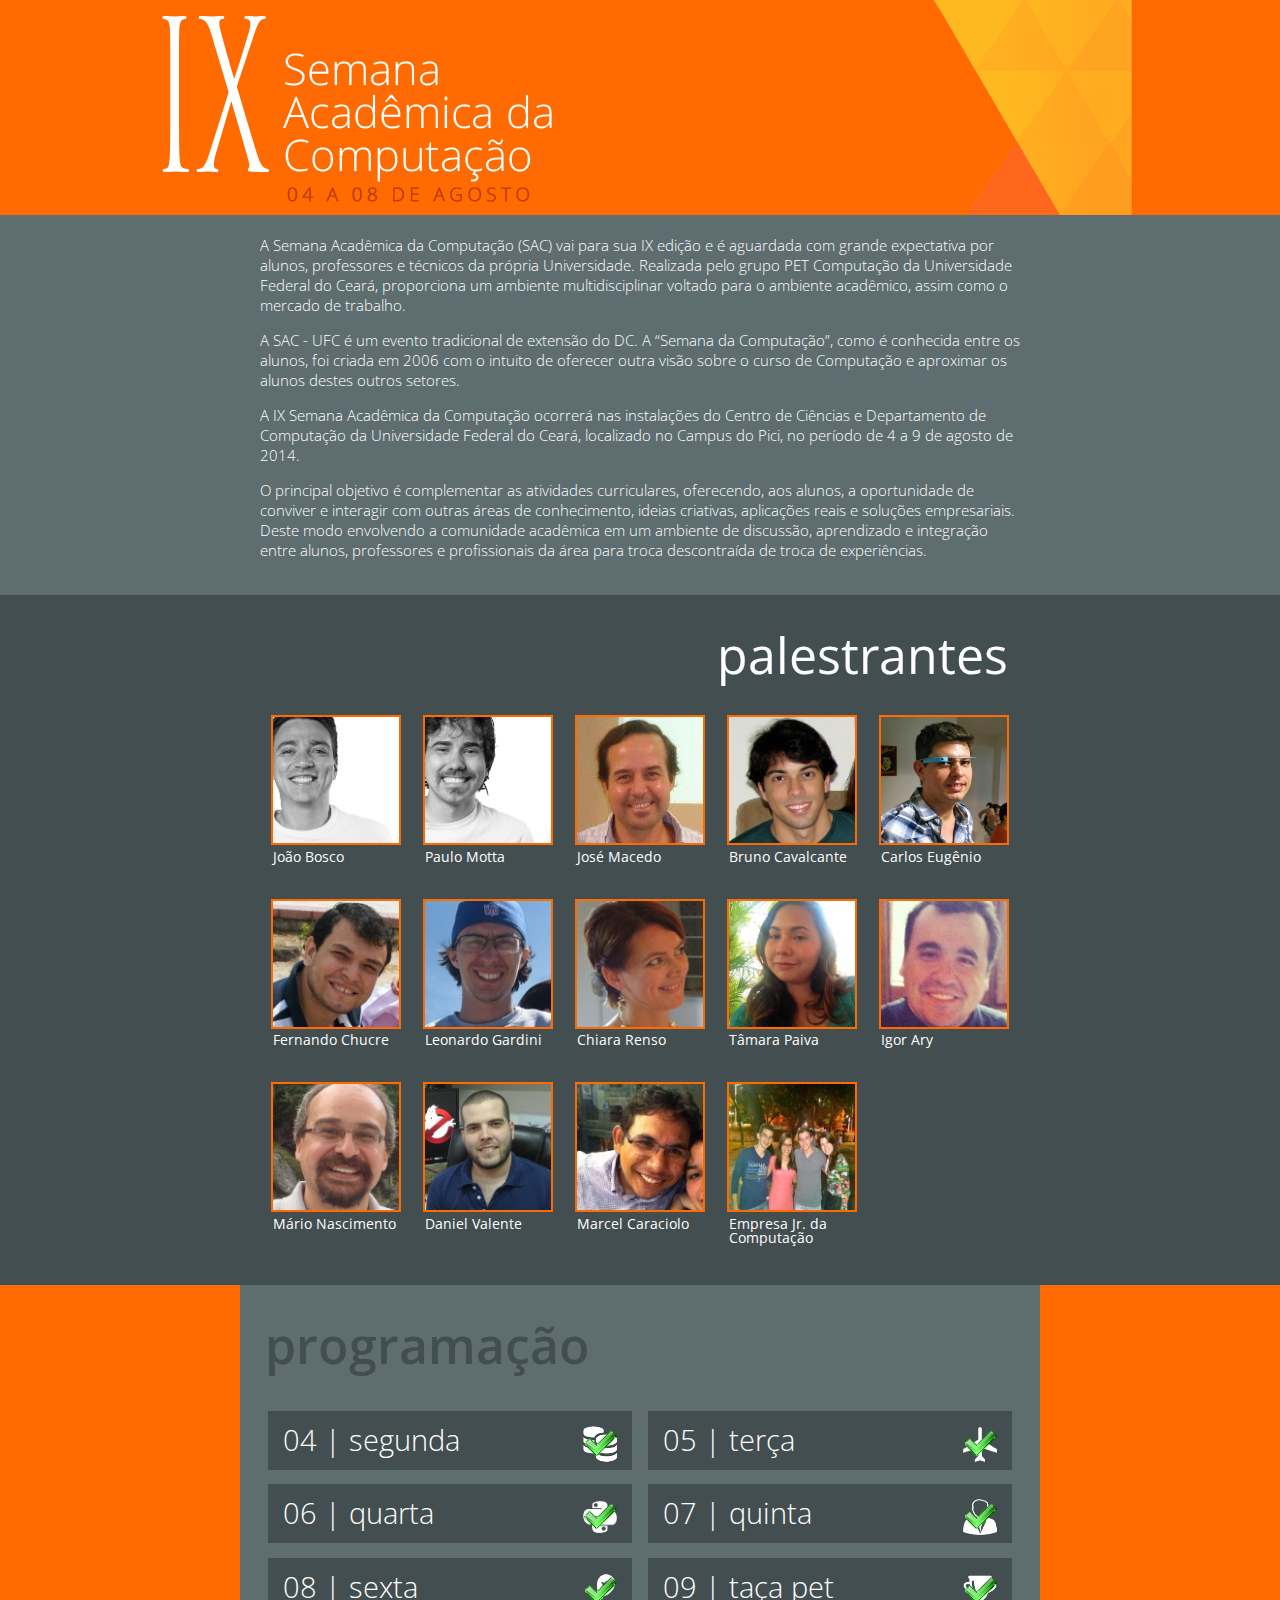
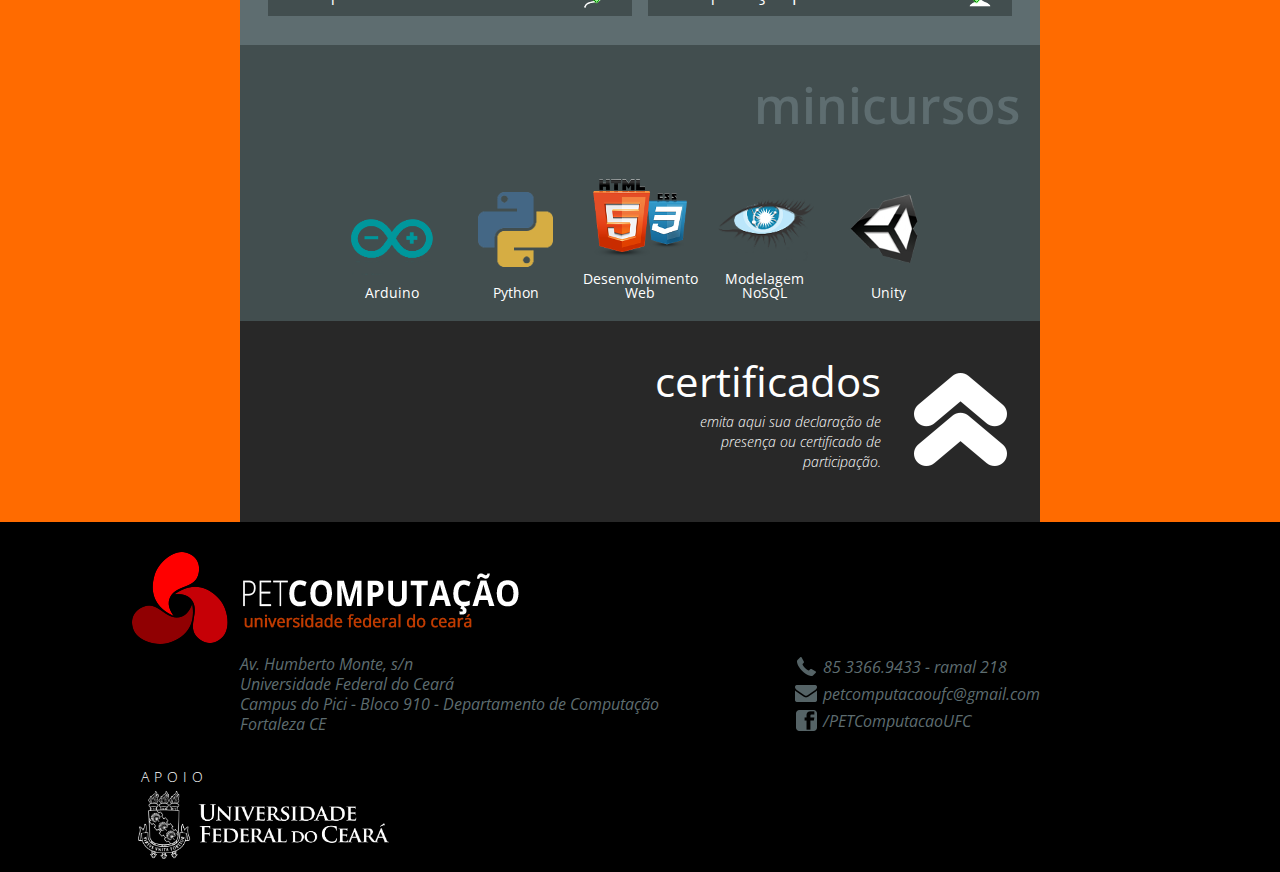
<file: index.html>
<!DOCTYPE html>
<html>
	<head>
		<meta charset="UTF-8">
		<meta name="viewport" content="width=device-width, initial-scale=1">
		<meta name="title" content="IX Semana Acadêmica da Computação">
		<meta name="description" content="IX Semana Acadêmica do Curso de Computação (SAC) da Universidade Federal do Ceará">
		<title>IX Semana Acadêmica da Computação | UFC</title>

		<link href='http://fonts.googleapis.com/css?family=Open+Sans:300italic,400italic,600italic,700italic,800italic,400,300,600,700,800' rel='stylesheet' type='text/css'>

		<link rel="stylesheet" href="css/basic.css">
		<link rel="stylesheet" href="css/style.css">
	</head>

	<body>
		<div class="wrapper">
			<header>
				<div class="container">
					<center>
						<span id="logo">
							<img src="img/logo.png" alt="Nona Semana Acadêmica da Computação">
						</span>
					</center>
					
					<span id="triangle">
						<img src="img/triangle.png">
					</span>
					<div class="clear"></div>
				</div>
			</header>

			<div class="about container">
				<div class="content">
					<p>A Semana Acadêmica da Computação (SAC) vai para sua IX edição e é aguardada com grande expectativa por alunos, professores e técnicos da própria Universidade. Realizada pelo grupo PET Computação da Universidade Federal do Ceará, proporciona um ambiente multidisciplinar voltado para o ambiente acadêmico, assim como o mercado de trabalho.</p>

					<p>A SAC - UFC é um evento tradicional de extensão do DC. A “Semana da Computação”, como é conhecida entre os alunos, foi criada em 2006 com o intuito de oferecer outra visão sobre o curso de Computação e aproximar os alunos destes outros setores.</p>

					<p>A IX Semana Acadêmica da Computação ocorrerá nas instalações do Centro de Ciências e Departamento de Computação da Universidade Federal do Ceará, localizado no Campus do Pici, no período de 4 a 9 de agosto de 2014.</p>
					
					<p>O principal objetivo é complementar as atividades curriculares, oferecendo, aos alunos, a oportunidade de conviver e interagir com outras áreas de conhecimento, ideias criativas, aplicações reais e soluções empresariais. Deste modo envolvendo a comunidade acadêmica em um ambiente de discussão, aprendizado e integração entre alunos, professores e profissionais da área para troca descontraída de troca de experiências.</p>
				</div>
			</div>

			<div class="lecturers">
				<div class="content">
					<span id="lecturetitle">palestrantes</span>
					<div class="clear"></div>

					<div class="lecturer-list">
						<div class="lecturer left">
							<figure>
							    <a href="#joaobosco"><img src="img/joaobosco.png" alt=""></a>
							    <figcaption>João Bosco</figcaption>
							</figure>
						</div>

						<div class="lecturer left">
							<figure>
							    <a href="#paulo"><img src="img/paulo.png" alt=""></a>
							    <figcaption>Paulo Motta</figcaption>
							</figure>
						</div>
						
						<div class="lecturer left">
							<figure>
							    <a href="#macedo"><img src="img/macedo.png" alt=""></a>
							    <figcaption>José Macedo</figcaption>
							</figure>
						</div>

						<div class="lecturer left">
							<figure>
							    <a href="#bruno"><img src="img/bruno.png" alt=""></a>
							    <figcaption>Bruno Cavalcante</figcaption>
							</figure>
						</div>
						
						<div class="lecturer left">
							<figure>
							    <a href="#carlos"><img src="img/carlos.jpg" alt=""></a>
							    <figcaption>Carlos Eugênio</figcaption>
							</figure>
						</div>
						
						<div class="lecturer left">
							<figure>
							    <a href="#fernando"><img src="img/fernando.png" alt=""></a>
							    <figcaption>Fernando Chucre</figcaption>
							</figure>
						</div>
						
						<div class="lecturer left">
							<figure>
							    <a href="#leonardo"><img src="img/leonardo.png" alt=""></a>
							    <figcaption>Leonardo Gardini</figcaption>
							</figure>
						</div>
						
						<div class="lecturer left">
							<figure>
							    <a href="#chiara"><img src="img/chiara.png" alt=""></a>
							    <figcaption>Chiara Renso</figcaption>
							</figure>
						</div>
						
						<div class="lecturer left">
							<figure>
							    <a href="#tamara"><img src="img/tamara.jpg" alt=""></a>
							    <figcaption>Tâmara Paiva</figcaption>
							</figure>
						</div>

						<div class="lecturer left">
							<figure>
							    <a href="#igor"><img src="img/igor.png" alt=""></a>
							    <figcaption>Igor Ary</figcaption>
							</figure>
						</div>

						<div class="lecturer left">
							<figure>
							    <a href="#mario"><img src="img/mario.jpg" alt=""></a>
							    <figcaption>Mário Nascimento</figcaption>
							</figure>
						</div>

						<div class="lecturer left">
							<figure>
							    <a href="#daniel"><img src="img/daniel.jpg" alt=""></a>
							    <figcaption>Daniel Valente</figcaption>
							</figure>
						</div>

						<div class="lecturer left">
							<figure>
							    <a href="#marcel"><img src="img/marcel.jpg" alt=""></a>
							    <figcaption>Marcel Caraciolo</figcaption>
							</figure>
						</div>

						<div class="lecturer left">
							<figure>
							    <a href="#edea"><img src="img/empresajr.jpg" alt=""></a>
							    <figcaption>Empresa Jr. da Computação</figcaption>
							</figure>
						</div>
						<div class="clear"></div>
					</div>
				</div>
			</div>

			<section id="marcel">
		        <div class="content">
		          <article>
		            <h2>Marcel Caraciolo</h2>
		            <p class="lecturerdesc">CTO da Genomika Diagnósticos, um laboratório de testes genéticos na detecção e análise de doenças raras e tumores e cânceres envolvendo DNA humano. Co-fundador da startup PyCursos, responsável por vários cursos on-line, como o Python para Zumbis. Presidente da associação PythonBrazil e membro da organização do PythonBrazil 10. Mestre em Ciência da Computação, com interesses em mineração de dados, Big Data, bioinformática e sistemas de informação.</p>
		          </article>
		          <a href="#" class="close">x</a>
		        </div><!-- /.content -->
		     </section>

			<section id="daniel">
		        <div class="content">
		          <article>
		            <h2>Daniel Valente</h2>
		            <p class="lecturerdesc">Doutorando em Informática Aplicada na Universidade de Fortaleza (Computação Gráfica). Possui mais de 7 anos de experiência em desenvolvimento de aplicações móveis (Java ME, Flash Lite, Android e iPhone). Ministra o curso de desenvolvimento de jogos 3D na Art&Cia a 3 anos e também é sócio da produtora de jogos cearense Valente Studio.</p>
		          </article>
		          <a href="#" class="close">x</a>
		        </div><!-- /.content -->
		     </section>

			<section id="paulo">
		        <div class="content">
		          <article>
		            <h2>Paulo Motta</h2>
		            <p class="lecturerdesc">Bacharel em Ciência da Computação pela Universidade Federal de Campina Grande (UFCG) e Mestre em Sistemas Distribuídos pelo Royal Institute of Technology (Suécia).  Realizou pesquisa e desenvolvimento em diversos projetos de sistemas distribuídos no Brasil e no exterior. Atualmente trabalha para manter a plataforma de dados da Chaordic altamente disponível e escalável e participa ativamente da comunidade Cassandra.</p>
		          </article>
		          <a href="#" class="close">x</a>
		        </div><!-- /.content -->
		     </section>

			<section id="mario">
		        <div class="content">
		          <article>
		            <h2>Mário Nascimento</h2>
		            <p class="lecturerdesc">Mario A. Nascimento é professor e desde 2014 atua como Coordenador do Departamento de Ciência da Computação da Universidade de Alberta; Ele também atuou como Associate Research Chair entre 2010 e 2013. Antes de ingressar na Universidade de Alberta, ele era um pesquisador da Empresa Brasileira de Pesquisa Agropecuária - EMBRAPA (1989-1999) e também um membro do corpo docente adjunto do Instituto de Computação da Universidade de Campinas (1997-1999). Além disso, Mario tem sido um (sabático) professor visitante na Universidade Nacional de Escola de Computação de Cingapura (Fall/2005), do Departamento da Universidade de Aalborg de Ciência da Computação (Winter/2006), LMU de Munique (2013-2014) e é também uma Professor Adjunto da Universidade Federal do Ceará, no Brasil. Segundo toGoogle Scholar (a partir de maio de 2014) suas publicações foram citados 2.300 + vezes, o que lhe valeu um H-índice de 25. Além de, muitas vezes servindo como um membro do comitê de programa para as principais conferências de banco de dados, e como (co) cadeira de várias workshops e simpósios, Mario também atuou como Diretor de Informação da ACM SIGMOD (2002-2005) editor-Chefe do andACM SIGMOD Record (2005-2007). Atualmente é membro do Conselho Editorial do VLDB Journal, o Conselho de Administração da SSTD Endowment, e tem sido um membro sênior da ACM desde 2007. Finalmente, seus principais interesses de pesquisa estão nas áreas de espaço-temporal de Gerenciamento de Dados e Gerenciamento de Dados para Redes de Sensores sem fio.</p>
		          </article>
		          <a href="#" class="close">x</a>
		        </div><!-- /.content -->
		     </section>

			<section id="macedo">
		        <div class="content">
		          <article>
		            <h2>José Macedo</h2>
		            <p class="lecturerdesc">É professor adjunto do departamento de computação da Universidade Federal do Ceará. Concluiu mestrado e doutorado pela Pontificia Universidade Católica do Rio de Janeiro nos anos 2001 e 2005, respectivamente. Durante o doutorado passou 8 meses pesquisando na TELECOM Bretagne - École Nationale Supérieure des Télécommunications Bretagne na Franca e em seguida 10 meses na École Polytechnique Fédéral de Lausanne (EPFL). Realizou seu pos-doutorado na EPFL no periodo de 2006-2009, onde coordenou as atividades de pesquisa junto ao projeto europeu GeoPKDD (www.geopkdd.eu). O foco de sua pesquisa é modelagem conceitual de dados para as areas de biologia molecular e aplicacoes espaco-temporais.</p>
		          </article>
		          <a href="#" class="close">x</a>
		        </div><!-- /.content -->
		     </section>

		     <section id="chiara">
		        <div class="content">
		          <article>
		            <h2>Chiara Renso</h2>
		            <p class="lecturerdesc">Dr. Chiara Renso concluiu doutorado e mestrado em Ciência da Computação pela Universidade de Pisa (1992, 1997). Atualmente é pesquisadora do ISTI Institute of CNR, Itália. Seus interesses de pesquisa estão relacionados ao raciocínio espaço-temporal, linguagens de consulta de mineração de dados e ontologias. Ela esteve envolvida em vários projectos italianos e internacionais, tais como GeoPKDD Project (http://www.geopkdd.eu). Ela atuou como revisora de várias conferências de mineração de dados. Foi co-presidente da  ICLP Workshop on Complex Reasoning on Geographical Data (2001) (Workshop ICLP sobre raciocínio complexo em dados geográficos, numa tradução livre), do Workshop Spatial, Temporal, and Spatio-temporal Data Mining (Workshop sobre Mineração de Dados espacial, temporal e espaço-temporal, numa tradução livre) em conjunto com a IEEE ICDM 2008. Ela foi co-organizador da duas primeiras edições do Workshop SADM, Aspectos Semânticos de Mineração de Dados (http://www-kdd.isti.cnr.it/SADM), sendo a segunda edição em conjunto com ICDM 2009. Ela também serviu como Organizadora Presidente Local para IEEE ICDM 2008. Além disso, ministrou aulas na Universidade de Pisa, Itália.</p>
		          </article>
		          <a href="#" class="close">x</a>
		        </div><!-- /.content -->
		     </section>

		     <section id="leonardo">
		        <div class="content">
		          <article>
		            <h2>Leonardo Gardini</h2>
		            <p class="lecturerdesc">Mestrando em Computação Aplicada pela UECE, MBA em Governança de TI pela Estácio-FIC, Bacharel em Sistemas de Informação pela FA7, Técnico Eletrotécnico pelo CEFET-PR e Perito Forense Computacional em ambiente Windows pelo Instituto Evolução. Possui as certificações CISM  e CobiT 4.1 Foundation pela ISACA, ISFS, ITSM e ITIL® V3 Foundation EXIN. Professor convidado de cursos de pós-graduação e palestrante sobre temas envolvendo Redes de Computadores, Governança de TI e Segurança da Informação. Atua na área de tecnologia há mais de 15 anos, sendo os últimos 8 anos focados nas áreas de Gestão da Segurança da Informação, Service Desk e Gestão de Identidade/Acessos.</p>
		          </article>
		          <a href="#" class="close">x</a>
		        </div><!-- /.content -->
		     </section>

		     <section id="edea">
		        <div class="content">
		          <article>
		            <h2>Empresa Jr. da Computação</h2>
		            <p class="lecturerdesc">Quantos de vocês acham o curso de computação da UFC muito teórico? Nós achamos, e vimos na Empresa JR. uma oportunidade de aprendizado prático. Afinal, o que é o movimento Empresa JR.? Queremos que você entenda quem somos, o que fazemos e quais são os impactos da empresa na vida pessoal e profissional do estudante.  Somos uma nova geração. Não formamos apenas cientistas, formamos empreendedores.</p>
		          </article>
		          <a href="#" class="close">x</a>
		        </div><!-- /.content -->
		     </section>

		     <section id="joaobosco">
		        <div class="content">
		          <article>
		            <h2>João Bosco</h2>
		            <p class="lecturerdesc">CTO e co-fundador da Chaordic Systems, uma empresa que leva o mundo personalizado para as pessoas. Acredita que é possível criar uma empresa diferente, com alto grau de liberdade, propício para o desenvolvimento de tecnologias realmente inovadoras e equipes de excelente desempenho. Graduado e mestre em Ciências da Computação pela Universidade Federal de Santa Catarina. Trabalhou muitos anos com desenvolvimento de software e mais recentemente se tornou empreendedor.</p>
		          </article>
		          <a href="#" class="close">x</a>
		        </div><!-- /.content -->
		     </section>

		     <section id="bruno">
		        <div class="content">
		          <article>
		            <h2>Bruno Cavalcante</h2>
		            <p class="lecturerdesc">Bacharel em Computação pela Universidade Federal do Ceará, com pos-graduação em Sistemas de Informação pela Faculdade 7 de Setembro. Trabalhou como desenvolvedor Web, na ETUFOR e na Tropus - Comunicação na internet, como programador sênior da coordenadoria de TI do município de Fortaleza. Funfador e diretor da Astux, uma companhia de desenvolvimento de software,  atualmente trabalha como diretor, desenvolvedor e designer  da rede social Alvanista, com foco no compartilhamento de jogos.</p>
		          </article>
		          <a href="#" class="close">x</a>
		        </div><!-- /.content -->
		     </section>

		     <section id="carlos">
		        <div class="content">
		          <article>
		            <h2>Carlos Eugênio</h2>
		            <p class="lecturerdesc">Carlos Eugênio Torres é graduado em Ciência da Computação pela UFC, Brasil (2004) e em Engenharia Informática e de Computadores pelo IST, Portugal (2005), com especialização MBA em Gestão de Projetos pela FGV, Brasil (2011). Possui 15 anos de experiência em consultoria, análise e desenvolvimento de sistemas para web e para dispositivos móveis e gerência de projetos de TI em grandes empresas nacionais e internacionais, como Synapsis Brasil e Vodafone Telecom Portugal. Foi professor substituto no curso de Sistemas de Informação da UniChristus e palestrante em vários eventos acadêmicos e profissionais. Prestou consultoria em projetos de pesquisa para o Laboratório de Engenharia do Conhecimento do curso de Computação da Unifor (2011). Fundou em 2010 a CACIRA Tecnologia, empresa especializada em soluções e aplicativos móveis para smartphones e tablets, onde presta serviços para clientes como Banco do Nordeste, Samsung Brasil e Globosat, dentre outros.</p>
		          </article>
		          <a href="#" class="close">x</a>
		        </div><!-- /.content -->
		     </section>

		     <section id="fernando">
		        <div class="content">
		          <article>
		            <h2>Fernando Chucre</h2>
		            <p class="lecturerdesc">Em breve.</p>
		          </article>
		          <a href="#" class="close">x</a>
		        </div><!-- /.content -->
		     </section>

		     <section id="igor">
		        <div class="content">
		          <article>
		            <h2>Igor Ary</h2>
		            <p class="lecturerdesc">Fundador da Elephant Coworking – Centro de Economia Criativa e Startup Center desde 2010, especialista em Sustentabilidade, co-organizador do Startup Weekend e Co-fundador da 85 Labs.</p>
		          </article>
		          <a href="#" class="close">x</a>
		        </div><!-- /.content -->
		     </section>

		     <section id="tamara">
		        <div class="content">
		          <article>
		            <h2>Tâmara Paiva</h2>
		            <p class="lecturerdesc">AIESEC: O programa de estágio internacional tem como objetivo o desenvolvimento de determinadas competências no jovem universitário ou recém formado brasileiro, como visão global, responsabilidade social, comunicação interpessoal, competências técnicas em sua área de atuação, entre outras. Isto, feito em um ambiente de interações profissionais interculturais, torna o perfil do intercambista mais competitivo no mercado de trabalho e apto a desenvolver uma carreira bem sucedida dentro e fora do país.</p>
		          </article>
		          <a href="#" class="close">x</a>
		        </div><!-- /.content -->
		     </section>

		     <div class="user-content">
		     	<div class="events content">
		     		<div id="eventstitle">programação</div>
		     		<div class="clear"></div>

		     		<nav class="cmn-overlays-nav">
	     				
     					<ul>
		     				<li>
		     					<a href="#segunda">
		     						04 | Segunda
		     						<span class="right"><img src="img/database-checked.png"></span>
		     					</a>
		     				</li>
		     				<li>
		     					<a href="#terca">
		     						05 | Terça
		     						<span class="right"><img src="img/csf-checked.png"></span>
		     					</a>
		     				</li>
		     				<li>
		     					<a href="#quarta">
		     						06 | Quarta
		     						<span class="right"><img src="img/python-checked.png"></span>
		     					</a>
		     				</li>	
		     				<li>
		     					<a href="#quinta">
		     						07 | Quinta
		     						<span class="right"><img src="img/business-checked.png"></span>
			     				</a>
			     			</li>
			     			<li>
			     				<a href="#sexta">
			     					08 | Sexta
			     					<span class="right"><img src="img/balloon-checked.png"></span>
			     				</a>
			     			</li>
			     			<li>
			     				<a href="#sabado">
			     					09 | taça pet
			     					<span class="right"><img src="img/trophy-checked.png"></span>
			     				</a>
			     			</li>
	     				</ul>	
		     		</nav>
		     		<div class="clear"></div>
		     	</div>

		     	<section id="segunda">
			        <div class="content">
			          <article>
			            <h2>Segunda-Feira</h2>
			            
			            <div class="lecture">
			            	<p class="time">09H | AUDITÓRIO DO CENTRO DE CIÊNCIAS<p>
			            	<p class="title">Mobility Data Mining com M-Atlas</p>
			            	<p class="author">Chiara Renso<p>
			            	<p class="description">ATENÇÃO! Palestra em inglês.</p>

			           		<p class="description">We present M-Atlas, a mobility querying and data mining system centered onto the concept of trajectory. Besides the mechanisms for storing and querying trajectory data, M-Atlas has mechanisms for mining trajectory patterns and models that, in turn, can be stored and queried. The knowledge discovery process is based on these kind of data and help the user to answer to his/her questions of mobility analysts: e.g what are the frequent patterns of people’s travels? How big attractors and extraordinary events influence mobility? How to predict areas of dense traffic in the near future? How to characterize traffic jams and congestions? We will present some real examples where the system has been used to solve mobility problems.</p>

			           	</div>
			            
			            <div class="lecture">
			            	<p class="time">9H45 | AUDITÓRIO DO CENTRO DE CIÊNCIAS<p>
			            	<p class="title">Big Data - A Nova Revelação da Computação</p>
			            	<p class="author">José Macedo<p>
			           		<p class="description">A cada dia, 2.5 quintillion de bytes de dados são criados e 90% dos dados no mundo hoje foram produzidos nos últimos dois anos. Como exemplos deste cenário, pode-se citar a rede social Facebook, a qual possui mais de um bilhão de usuário e cem horas de novos vídeos são armazenados a cada minuto no Youtube. Estes exemplos exigem armazenamento eficiente, análise de grandes quantidades de dados e tomada de decisão instantânea. O termo “Big Data” tem sido usado para descrever este atual contexto. Big Data é a prática de coleta e processamento de um enorme volume de dados, os quais necessitam de sistemas e algoritmos especiais para analisar estes conjuntos de dados massivos. Apesar das enormes possibilidades do uso da informação aferidas ao fenômeno Big Data, não é trivial entender quais técnicas e métodos de gerenciamento de dados serão adequados para lidar com os desafios trazidos por este novo cenário. Nesta palestra, apresentaremos as principais forças que  impulsionam o fenômeno Big Data, discutiremos sobre as oportunidades do uso deste impressionante volume de dados e quais estratégias e tecnologias tem sido adotadas para lidar com o desafio de gerenciar e analisar este volume de dados.</p>
			           	</div>

			           	<div class="lecture">
			            	<p class="time">10H30 | AUDITÓRIO DO CENTRO DE CIÊNCIAS<p>
			            	<p class="title">Já sei programar! E agora?</p>
			            	<p class="author">João Bosco<p>
			           		<p class="description">Já aprendi <span style="font-family: 'Courier', serif;">&lt;sua_linguagem_de_programação_preferida&gt;</span> e tenho emprego garantido … por que preciso estudar matemática? Por que eu tenho que aprender cálculo? Por que eu tenho que estudar complexidade de algoritmos? Quando eu vou usar probabilidade e estatística no meu trabalho? Pra que servem aquelas estruturas de dados estranhas que a gente aprende na faculdade? Esta palestra é para você que já fez estas perguntas inúmeras vezes. Pretendemos responder estas perguntas apresentando diversos exemplos práticos da aplicação destes conceitos no contexto dos desafios de Big Data. </p>
			           	</div>

			           	<div class="lecture">
			            	<p class="time">14H | LABORATÓRIO DE ENSINO DE COMPUTAÇÃO (LEC)<p>
			            	<p class="title">Modelagem NoSQL escalável com Apache Cassandra</p>
			            	<p class="author">Paulo Motta<p>
			           		<p class="description">O mini-curso tem o objetivo de oferecer uma introdução contextualizada ao
							banco de dados não-relacional (NoSQL) Apache Cassandra a partir da experiência adquirida no uso dessa tecnologia na plataforma de dados da Chaordic. Para isso, modelaremos uma aplicação escalável explorando as principais técnicas de modelagem não-relacional no Cassandra. Será utilizada a linguagem de modelagem CQL (Cassandra Query Language), traçando um paralelo com a modelagem tradicional SQL. Ao final do curso, o aluno terá aprendido na prática as implicações das escolhas de modelagem na
							escalabilidade do sistema.</p>
			           	</div>
			          </article>
			          <a href="#" class="close">x</a>
			        </div><!-- /.content -->
			     </section>

			     <section id="terca">
			        <div class="content">
			          <article>
			            <h2>Terça-Feira</h2>
			            <div class="lecture">
			            	<p class="time">09H | AUDITÓRIO DO CENTRO DE CIÊNCIAS<p>
			            	<p class="title">AIESEC</p>
			            	<p class="author">Tâmara Paiva<p>
			           		<p class="description">O programa de estágio internacional tem como objetivo o desenvolvimento de determinadas competências no jovem universitário ou recém formado brasileiro, como visão global, responsabilidade social, comunicação interpessoal, competências técnicas em sua área de atuação, entre outras. Isto, feito em um ambiente de interações profissionais interculturais, torna o perfil do intercambista mais competitivo no mercado de trabalho e apto a desenvolver uma carreira bem sucedida dentro e fora do país.</p>
			           	</div>

			           	<div class="lecture">
			            	<p class="time">10H30 | AUDITÓRIO DO CENTRO DE CIÊNCIAS<p>
			            	<p class="title">BRAFITEC</p>
			            	<p class="author">Javam Machado<p>
			           		<p class="description">O projeto BRAFITEC visa a colaboração bilateral entre Brasil e França para promover a especialização de alunos nas áreas de tecnologia. A Universidade Federal do Ceará toma parte no programa e todos os anos envia alunos para universidades localizadas na região parisiense.</p>
			           	</div>

			           	<div class="lecture">
			            	<p class="time">11H15 | AUDITÓRIO DO CENTRO DE CIÊNCIAS<p>
			            	<p class="title">CIÊNCIAS SEM FRONTEIRAS</p>
			            	<p class="author">Mário Nascimento | José Macedo<p>
			           		<p class="description">Ciência sem Fronteiras é um programa que busca promover a consolidação, expansão e internacionalização da ciência e tecnologia, da inovação e da competitividade brasileira por meio do intercâmbio e da mobilidade internacional. A iniciativa é fruto de esforço conjunto dos Ministérios da Ciência, Tecnologia e Inovação (MCTI) e do Ministério da Educação (MEC), por meio de suas respectivas instituições de fomento – CNPq e Capes –, e Secretarias de Ensino Superior e de Ensino Tecnológico do MEC.</p>

			           		<p class="description">Traremos o contato - através de um hangout - com alunos que estão em terras estrangeiras para que eles compartilhem um pouco da experiência deles no exterior. Haverá, também, um período para tirar eventuais dúvidas.</p>
			           	</div>

			           	<div class="lecture">
			            	<p class="time">14H | LABORATÓRIO DE ENSINO DE COMPUTAÇÃO (LEC)<p>
			            	<p class="title">Introdução ao Desenvolvimento Web</p>
			            	<p class="author">Felipe Santos<p>
			           		<p class="description">Curioso para saber como os websites são construídos? O que é HTML? O que é CSS? Como eles interagem para formar os efeitos visuais incríveis que vemos na rede? Essas perguntas serão respondidas através exemplos práticos!</p>
			           	</div>
			          </article>
			          <a href="#" class="close">x</a>
			        </div><!-- /.content -->
			     </section>

			     <section id="quarta">
			        <div class="content">
			          <article>
			            <h2>Quarta-Feira</h2>
			           	<div class="lecture">
			            	<p class="time">09H | AUDITÓRIO DO CENTRO DE CIÊNCIAS<p>
			            	<p class="title">Gestão de Segurança da Informação</p>
			            	<p class="author">Leonardo Gardini<p>
			           		<p class="description">Como implantar e gerir um programa de segurança da informação em um ambiente corporativo através das normas ISO27K. Plano de Carreira e Certificações na área de Segurança da Informação.</p>
			           	</div>

			           	<div class="lecture">
			            	<p class="time">10H30| AUDITÓRIO DO CENTRO DE CIÊNCIAS<p>
			            	<p class="title">Como Python pode automatizar seu laboratório</p>
			            	<p class="author">Marcel Caraciolo</p>
			           		<p class="description">A palestra mostra como a linguagem Python tem auxiliado na solução de várias tarefas diárias de notificação, administração de sistemas e análise de dados clínicos com Big Data na Genomika Diagnósticos (www.gnomika.com.br). É uma ótima oportunidade de ver, na prática, como Python pode auxiliar no dia-a-dia de sua empresa - e, inusitadamente, no dia-a-dia de um laboratório de análises clínicas - ao automatizar tarefas.</p>
			           	</div>

			           	<div class="lecture">
			            	<p class="time">14H | LABORATÓRIO DE ENSINO DE COMPUTAÇÃO (LEC)<p>
			            	<p class="title">Hackeando a Web com Python</p>
			            	<p class="author">Marcel Caraciolo</p>
			           		<p class="description">O mini-curso mostra como a plataforma Python pode ser usada para hackear a web por meio de exemplos práticos envolvendo redes sociais (como o Facebook e o Twitter). Para quem quer aprender Python na prática, é uma ótima oportunidade para conhecer o potencial da plataforma.</p>
			           	</div>
			          </article>
			          <a href="#" class="close">x</a>
			        </div><!-- /.content -->
			     </section>

			     <section id="quinta">
			        <div class="content">
			          <article>
			            <h2>Quinta-Feira</h2>
			            <div class="lecture">
			            	<p class="time">09H | AUDITÓRIO DO CENTRO DE CIÊNCIAS<p>
			            	<p class="title">Os desafios de um empreendedor na área de T.I.</p>
			            	<p class="author">Fernando Chucre<p>
			           		<p class="description">Nem tudo são flores na vida de um empreendedor e na árae de T.I. não é diferente. Porém, se você colher as experiências e aprendizados certos desse árduo caminho, o sucesso passa de um sonho para uma realidade possível e alcançável.</p>

			           		<p class="description">Por meio de uma análise de caso, Fernando Chucre mostrará seus maiores desafios e toda sua trajetória dentro de um dos seus maiores empreendimentos, a taxiSimples; mostrando todos os ensinamentos e aprendizados que lhe foram dados durante a criação e concepção da sua ideia.
			           	</div>

			           	<div class="lecture">
			            	<p class="time">09H | AUDITÓRIO DO DEP. DE COMPUTAÇÃO (BL 910)<p>
			            	<p class="title">Desenvolvimento de jogos: por onde começar?</p>
			            	<p class="author">Daniel Macedo<p>
			           		<p class="description">Será apresentado como é o processo de desenvolvimento de jogos, quais ferramentas são necessárias e como entrar no mercado.</p>
			           	</div>

			           	<div class="lecture">
			            	<p class="time">10H30 | AUDITÓRIO DO CENTRO DE CIÊNCIAS<p>
			            	<p class="title">Arquitetura Alvanista</p>
			            	<p class="author">Bruno Cavalcante<p>
			           		<p class="description">Alvanista é uma rede social que possibilita você compartilhar sua experiência com video games na web. Você pode publicar conteúdo, organizar sua coleção de jogos, fazer check-ins nos jogos que você está jogando, seguir perfis que sejam do seu interesse e competir por troféus com seus amigos e toda a comunidade à partir das suas contas de PSN, Live, Steam e World of Warcraft. Para os que estão se perguntando, o nome Alvanista é uma forma de homenagear os clássicos RPGs low-tech, e vem do jogo Tales of Phantasia, do Super Nintendo. A Alvanista é uma sincera homenagem à esse mundo, fruto da nossa grande admiração e respeito por essa nova arte.</p>
			           	</div>

			           	<div class="lecture">
			            	<p class="time">10H30 | AUDITÓRIO DO DEP. DE COMPUTAÇÃO (BL 910)<p>
			            	<p class="title">Apresentação da Empresa Jr. da Computação</p>
			            	<p class="author">Empresários Juniores da Computação<p>
			           		<p class="description">Quantos de vocês acham o curso de computação da UFC muito teórico? Nós achamos, e vimos na Empresa JR. uma oportunidade de aprendizado prático. Afinal, o que é o movimento Empresa JR.? Queremos que você entenda quem somos, o que fazemos e quais são os impactos da empresa na vida pessoal e profissional do estudante.  Somos uma nova geração. Não formamos apenas cientistas, formamos empreendedores.</p>
			           	</div>

			           	<div class="lecture">
			            	<p class="time">14H | LABORATÓRIO DE ENSINO DE COMPUTAÇÃO (LEC)<p>
			            	<p class="title">Introdução à Arduino</p>
			            	<p class="author">Lisboa Coutinho<p>
			           		<p class="description">Em breve</p>
			           	</div>
			          </article>
			          <a href="#" class="close">x</a>
			        </div><!-- /.content -->
			     </section>

			     <section id="sexta">
			        <div class="content">
			          <article>
			            <h2>Sexta-Feira</h2>
			            <div class="lecture">
			            	<p class="time">09H | AUDITÓRIO DO CENTRO DE CIÊNCIAS<p>
			            	<p class="title">Co-Working: o futuro dos espaços de Trabalho</p>
			            	<p class="author">Igor Ary<p>
			           		<p class="description">Co-woking é um modelo de trabalho que se baseia no compartilhamento de ambiente e recursos. Os espaços de coworking alugam suas estruturas para aqueles que buscam trabalhar próximos a outros profissionais e enriquecer sua rede de contatos ou não têm um lugar fixo de trabalho. É um local onde se reúnem profissionais de diferentes áras - eles podem trabalhar individualmente, em grupos ou até criar parcerias entre eles.</p>
			           	</div>

			           	<div class="lecture">
			            	<p class="time">10H30 | AUDITÓRIO DO CENTRO DE CIÊNCIAS</p>
			            	<p class="title">Mobilidade: computação móvel, dispositivos e aplicativos</p>
			            	<p class="author">Carlos Eugênio<p>
			           		<p class="description">Em breve</p>
			           	</div>

			           	<div class="lecture">
			            	<p class="time">14H | LABORATÓRIO DE ENSINO DE COMPUTAÇÃO (LEC)<p>
			            	<p class="title">Introdução a Desenvolvimento Unity</p>
			            	<p class="author">Luan Lucas<p>
			           		<p class="description">O curso abordará a engine Unity, com foco nas ferramentas 2D implementadas na versão 4. Os alunos aprenderão a noção de GameObjects e a programação orientada à componentes especifica da engine. Também aprenderão como lidar com a importação de sprites, áudio e outros assets necessários para a criação de um jogo simples, que será programado durante o minicurso.</p>
			           	</div>
			          </article>
			          <a href="#" class="close">x</a>
			        </div><!-- /.content -->
			     </section>

			     <section id="sabado">
			        <div class="content">
			          <article>
			            <div class="lecture">
			            	<p class="time">14H | NO ALVO FUTEBOL SOCIETY<p>
			            	<p class="title">TAÇA PET</p><br>
			           		<p class="description">A TaçaPET é uma copa de futebol society organizada pelo PET Computação da Universidade Federal do Ceará no estabelecimento No Alvo Futebol Society, com a primeira fase das 14 às 16 horas e com as finais das 18 às 19 horas.</p>

			           		<p class="description"><strong>Endereço:</strong> Rua Monsenhor Catão, 2263 - Engenheiro Luciano Cavalcante - Fortaleza, CE - CEP 60813-530</p>

			           		<p class="description"><strong>Regulamento:</strong></p>
		           			
		           			<ol class="description">
		           				<li>1. A copa será formada por 8 equipes com número mínimo de 8 integrantes, sujeito a casos especiais por algum problema que deve ser resolvido com a organização do evento. Caso a demanda seja grande, existe a possibilidade de aumentar o número de vagas.</li><br>
		           				<li>2. O valor da inscrição, por equipe, é 120 reais. A equipe deve efetuar o pagamento diretamente no PET Computação UFC no bloco 910 até o dia 05 de agosto.</li><br>
		           				<li>3. As equipes serão divididas em 2 grupos de 4 equipes, dos quais as duas melhores avançam para a próxima etapa. As semifinais ocorrem entre as quatro equipes que avançaram, da seguinte forma: as duas melhores equipes jogam entre si e as segundas colocadas também.</li><br>
		           				<li>4. Cada jogo tem 20 minutos: dois tempos de 10 minutos.</li><br>
		           				<li>5. Os critérios de desempate são, em ordem de prioridade: número de vitórias, saldo de gols, gols pro, menos gols contra, confronto direto. Caso todos os critérios de desempate sejam iguais, haverá uma disputa de pênaltis.</li><br>
		           				<li>6. Os grupos serão divididos a partir de um sorteio feito na véspera do evento. Um representante de cada equipe pode participar do sorteio, que acontecerá às 12 horas na sala do PET Computação.</li><br>
		           				<li>7. Em caso de cartões: 2 cartões amarelos causa a suspensão de 1 jogo; 1 cartão vermelho suspende de um jogo. Os cartões serão limpos quando acabar a fase de grupo.</li><br>
		           				<li>8. Na fase eliminatória, caso empates ocorram, o jogo será decidido com uma disputa de penaltis. Ambas as equipes tem o direito de bater os três primeiros penaltis, os demais seguem consecultivos.</li><br>
		           			</ol>

		           			<p class="title">Inscrições</p>

			           		<ol class="description">
		           				<li>1. O valor da inscrição é de R$120,00 (120 reais) por equipe.</li>
		           				<li>2. A data limite para as inscrições é dia 07/08 (7 de agosto).</li>
		           				<li>3. Mais da metade da equipe deve ser de alunos da Universidade Federal do Ceará.</li>
		           				<li>4. As inscrições são feitas exclusivamente na sala do PET Computação UFC, localizada no bloco 910 do Campus do Pici.</li>
		           			</ol>
			           	</div>
			          </article>
			          <a href="#" class="close">x</a>
			        </div><!-- /.content -->
			     </section>
		     	
		     	<div class="courses content">
		     		
	     			<div id="coursestitle">minicursos</div>
	     			<div class="clear"></div>

		     		<center>
		     			<div class="course-list">
			     			<div class="course left">
			     				<figure>
								    <center><a href="#arduino"><img src="img/arduino.png" alt=""></a></center>
								    <figcaption>Arduino</figcaption>
								</figure>
			     			</div>

				     		<div class="course right">
				     			<figure>
								    <center><a href="#python"><img src="img/python.png" alt=""></a></center>
								    <figcaption>Python</figcaption>
								</figure>
				     		</div>

				     		<div class="course left ">
				     			<figure>
								    <center><a href="#web"><img src="img/web.png" alt=""></a></center>
								    <figcaption>Desenvolvimento Web</figcaption>
								    <div class="clear"></div>
								</figure>
				     		</div>
				     		
				     		<div class="course right">
				     			<figure>
								    <center><a href="#nosql"><img src="img/nosql.png" alt=""></a></center>
								    <figcaption>Modelagem NoSQL</figcaption>
								</figure>
				     		</div>

				     		<div class="course left">
				     			<figure>
								    <center><a href="#unity"><img src="img/unity.png" alt=""></a></center>
								    <figcaption>Unity</figcaption>
								    <div class="clear"></div>
								</figure>
				     		</div>
				     		<div class="clear"></div>
				     	</div>
		     		</center>
			    </div>

			     	<section id="arduino">
				        <div class="content">
				          <article>
				            <h2>Introdução a Arduino</h2>
				            <p class="author">Por Lisboa Coutinho</p>
				            <p class="lecturerdesc">As inscrições para esse minicurso estão encerradas. Agradecemos a todos que compareceram!</p>

				            <!-- <span class="lecture">
								<p class="title">Inscrições</p><br>

								<p class="lecturerdesc">O minicurso possui um limite de 15 vagas. Insira o número de identificação (RG, CPF ou CIA) cadastrado no sistema PET para fazer a pré-inscrição no minicurso, facilitando o processo de inscrição e geração de certificados. Para confirmar sua inscrição, é necessário ir ao PET Computação UFC efetuar o pagamento da taxa de inscrição no valor de R$10,00 (dez reais). No ato de inscrição, apresente o número de identificação cadastrado. Você receberá um recibo que comprova o pagamento e este deve ser apresentado na entrada do minicurso. É importante ressaltar que somente os quinze primeiros que efetuarem o pagamento poderão participar do minicurso.</p><br>

								<form action="courses.php" name="arduino" method="POST">
									<label for="regnum">Insira o número de identificação cadastrado no Sistema PET</label>
									<input type="number" name="regnum"
										placeholder="RG, CPF ou CIA cadastrado" required>

									<input type="submit" name="arduino-submit"
										value="Pré-Cadastrar">
								</form>
							</span> -->

				          </article>
				          <a href="#" class="close">x</a>
				        </div><!-- /.content -->
				    </section>

				    <section id="web">
				        <div class="content">
				          <article>
				            <h2>Introdução ao Desenvolvimento Web</h2>
				            <p class="author">Por Felipe Santos</p>
				            <p class="lecturerdesc">As inscrições para esse minicurso estão encerradas. Agradecemos a todos que compareceram!</p>

				            <!-- <p class="lecturerdesc">
				            	<ul>
				            		<strong><li>HTML</li></strong>
				            		<li>
				            			<ol>
				            				<li>- Tags introdutórias</li>
				            				<li>- Listas</li>
				            				<li>- Tabelas</li>
				            			</ol>
				            		</li><br>
				            		<li><strong>CSS</strong></li>
				            		<li>
				            			<ol>
				            				<li>- Conceito e usabilidade</li>
				            				<li>- Fazendo o link com o HTML</li>
				            				<li>- Tipos de link</li>
				            				<li>- Padrão de estilização com seletores</li>
				            			</ol>
				            		</li>
				            	</ul>
				            </p>
				            <span class="lecture">
								<p class="title">Inscrições</p><br>

								<p class="lecturerdesc">O minicurso possui um limite de 30 vagas. Insira o número de identificação (RG, CPF ou CIA) cadastrado no sistema PET para fazer a pré-inscrição no minicurso, facilitando o processo de inscrição e geração de certificados. Para confirmar sua inscrição, é necessário ir ao PET Computação UFC efetuar o pagamento da taxa de inscrição no valor de R$10,00 (dez reais). No ato de inscrição, apresente o número de identificação cadastrado. Você receberá um recibo que comprova o pagamento e este deve ser apresentado na entrada do minicurso. É importante ressaltar que somente os trinta primeiros que efetuarem o pagamento poderão participar do minicurso.</p><br>

								<form action="courses.php" name="web" method="POST">
									<label for="regnum">Insira o número de identificação cadastrado no Sistema PET</label>
									<input type="number" name="regnum"
										placeholder="RG, CPF ou CIA cadastrado" required>

									<input type="submit" name="web-submit"
										value="Pré-Cadastrar">
								</form>
							</span> -->
				          </article>
				          <a href="#" class="close">x</a>
				        </div><!-- /.content -->
				    </section>

				    <section id="nosql">
				        <div class="content">
				          <article>
				            <h2>Modelagem NoSQL escalável com Apache Cassandra</h2>
				            <p class="author">Por Paulo Motta</p>
				            <p class="lecturerdesc">As inscrições para esse minicurso estão encerradas. Agradecemos a todos que compareceram!</p>

							<!-- <p class="lecturerdesc">O mini-curso tem o objetivo de oferecer uma introdução contextualizada ao banco de dados não-relacional (NoSQL) Apache Cassandra a partir da experiência adquirida no uso dessa tecnologia na plataforma de dados da Chaordic. Para isso, modelaremos uma aplicação escalável explorando as principais técnicas de modelagem não-relacional no Cassandra. Será utilizada a linguagem de modelagem CQL (Cassandra Query Language), traçando um paralelo com a modelagem tradicional SQL. Ao final do curso, o aluno terá aprendido na prática as implicações das escolhas de modelagem na escalabilidade do sistema.</p>

							<span class="lecture"><p class="title">Requisitos desejáveis:</p></span><br> -->

							<!-- <span class="lecture">
								<p class="title">Inscrições</p><br>

								<p class="lecturerdesc">O minicurso possui um limite de 30 vagas. Insira o número de identificação (RG, CPF ou CIA) cadastrado no sistema PET para fazer a pré-inscrição no minicurso, facilitando o processo de inscrição e geração de certificados. Para confirmar sua inscrição, é necessário ir ao PET Computação UFC efetuar o pagamento da taxa de inscrição no valor de R$10,00 (dez reais). No ato de inscrição, apresente o número de identificação cadastrado. Você receberá um recibo que comprova o pagamento e este deve ser apresentado na entrada do minicurso. É importante ressaltar que somente os trinta primeiros que efetuarem o pagamento poderão participar do minicurso.</p><br>

								<form action="courses.php" name="nosql" method="POST">
									<label for="regnum">Insira o número de identificação cadastrado no Sistema PET</label>
									<input type="number" name="regnum"
										placeholder="RG, CPF ou CIA cadastrado" required>

									<input type="submit" name="nosql-submit"
										value="Pré-Cadastrar">
								</form>
							</span> -->
				          </article>
				          <a href="#" class="close">x</a>
				        </div><!-- /.content -->
				    </section>

				    <section id="python">
				        <div class="content">
				          <article>
				            <h2>Introdução a Python</h2>
				            <p class="author">Por Marcel Caraciolo</p>
				            <p class="lecturerdesc">As inscrições para esse minicurso estão encerradas. Agradecemos a todos que compareceram!</p>

				            <!-- <span class="lecture">
								<p class="title">Inscrições</p><br>

								<p class="lecturerdesc">O minicurso possui um limite de 30 vagas. Insira o número de identificação (RG, CPF ou CIA) cadastrado no sistema PET para fazer a pré-inscrição no minicurso, facilitando o processo de inscrição e geração de certificados. Para confirmar sua inscrição, é necessário ir ao PET Computação UFC efetuar o pagamento da taxa de inscrição no valor de R$10,00 (dez reais). No ato de inscrição, apresente o número de identificação cadastrado. Você receberá um recibo que comprova o pagamento e este deve ser apresentado na entrada do minicurso. É importante ressaltar que somente os trinta primeiros que efetuarem o pagamento poderão participar do minicurso.</p><br>

								<form action="courses.php" name="python" method="POST">
									<label for="regnum">Insira o número de identificação cadastrado no Sistema PET</label>
									<input type="number" name="regnum" 
										placeholder="RG, CPF ou CIA cadastrado" required>	

									<input type="submit" name="python-submit"
										   value="Pré-Cadastrar">
								</form>
							</span> -->
				          </article>
				          <a href="#" class="close">x</a>
				        </div><!-- /.content -->
				    </section>

				    <section id="unity">
				        <div class="content">
				          <article>
				            <h2>Introdução a desenvolvimento Unity</h2>
				            <p class="author">Por Luan Lucas</p>
							<p class="lecturerdesc">As inscrições para esse minicurso estão encerradas. Agradecemos a todos que compareceram!</p>

				            <!-- <p class="lecturerdesc">O curso abordará a engine Unity, com foco nas ferramentas 2D implementadas na versão 4. Os alunos aprenderão a noção de GameObjects e a programação orientada à componentes especifica da engine. Também aprenderão como lidar com a importação de sprites, áudio e outros assets necessários para a criação de um jogo simples, que será programado durante o minicurso.</p>

				            <span class="lecture">
								<p class="title">Inscrições</p><br>

								<p class="lecturerdesc">O minicurso possui um limite de 30 vagas. Insira o número de identificação (RG, CPF ou CIA) cadastrado no sistema PET para fazer a pré-inscrição no minicurso, facilitando o processo de inscrição e geração de certificados. Para confirmar sua inscrição, é necessário ir ao PET Computação UFC efetuar o pagamento da taxa de inscrição no valor de R$10,00 (dez reais). No ato de inscrição, apresente o número de identificação cadastrado. Você receberá um recibo que comprova o pagamento e este deve ser apresentado na entrada do minicurso. É importante ressaltar que somente os trinta primeiros que efetuarem o pagamento poderão participar do minicurso.</p><br>

								<form action="courses.php" name="unity" method="POST">
									<label for="regnum">Insira o número de identificação cadastrado no Sistema PET</label>
									<input type="number" name="regnum" 
										placeholder="RG, CPF ou CIA cadastrado" required>	

									<input type="submit" name="unity-submit" value="Pré-Cadastrar">
								</form>
							</span> -->
				          </article>
				          <a href="#" class="close">x</a>
				        </div><!-- /.content -->
				    </section>
				</div>
		   

		     <div class="subscription">
		     		<div class="subscribe">
		     			<a href="certificados/index.html">
		     				<img src="img/arrow.png">
			     			<p>certificados</p>
			     			<p id="desc">emita aqui sua declaração de<br> presença ou certificado de<br> participação.</p>
			     			<div class="clear"></div>
			     		</a>
		     		</div>	
		     </div>

		     <!-- <section id="inscricoes">
			        <div class="content">
			          <article>
			            <h2>Inscrições</h2>

			          	<p class="lecturerdesc">As inscrições para a IX Semana Acadêmica da Computação estão encerradas! Agradecemos a todos que compareceram ao evento!</p>

			          	<p class="lecturerdesc">É importante atentar para alguns detalhes:<br><br>
			          		1. Leve, no dia do evento, o mesmo documento de identificação que você cadastrou para que possamos registrar sua presença. É importante que seu nome seja escrito igual àquele do documento de identificação.<br><br>
			          		2. Somente preencha o campo matrícula caso seja aluno da Universidade Federal do Ceará.<br><br>
			          		3. Para se inscrever em um minicurso, clique no ícone dele na página inicial do site.<br><br>
			          		4. A inscrição na TaçaPET é diferenciada. Para saber como se inscrever, visite a área correspondente do site.<br><br>
			          		5. Para garantir presença em todos os eventos, é necessário estar inscrito no sistema de eventos do PET. 
			          	</p>


			          	<form action="subscription.php" name="9sac" id="9sac" method="POST">
			          		<label for="user_name">Nome Completo</label>
			          		<input type="text" name="user_name" form="9sac" id="user_name"
			          			placeholder="nome completo" required>

			          		<label for="id_type">Tipo de Identificação</label>
			          		<select name="id_type" form="9sac" id="id_type" required>
			          			<option value="RG">Identidade (RG)</option>
			          			<option value="CPF">Cadastro de Pessoa Física (CPF)</option>
			          			<option value="CIA">Carteira de Estudante (CIA)</option>
			          		</select>

			          		<label for="user_id">Identificação (sem pontuação)</label>
			          		<input type="number" name="user_id" form="9sac" id="user_id"
			          			placeholder="número do seu documento de identificação." required>

			          		<label for="user_contact">E-mail</label>
			          		<input type="email" name="user_contact" form="9sac" id="user_contact"
			          			placeholder="exemplo@exemplo.com.br" required>

			          		<label for="ufcid">Matrícula (somente para alunos da UFC)</label>
			          		<input type="number" name="ufcid" form="9sac" id="ufcid"
			          			placeholder="número de matrícula da UFC">

			          		<input type="submit" name="submit" form="9sac" id="submit"
			          			value="Registrar">
			          	</form>   
			          </article>
			          <a href="#" class="close">x</a>
			        </div>
			 </section> -->

			 <footer>
			 	<div class="footer-content">
			 		<span id="logopet"><img src="img/logopet.png"></span>
			 		<div class="clear"></div>

			 		<div class="contact">
			 			<div id="adress">
			 				<p>
			 					Av. Humberto Monte, s/n<br>
			 					Universidade Federal do Ceará<br>
			 					Campus do Pici - Bloco 910 - Departamento de Computação<br>
			 					Fortaleza CE
			 				</p>
			 			</div>

			 			<div id="social">
			 				<figure>
			 					<img src="img/phone.png">
			 					<figcaption>85 3366.9433 - ramal 218</figcaption>
			 				</figure>
			 				<figure>
			 					<img src="img/email.png">
			 					<figcaption>petcomputacaoufc@gmail.com</figcaption>
			 				</figure>
			 				<div class="clear"></div>
			 				<figure>
			 					<img src="img/facebook.png">
			 					<figcaption>/PETComputacaoUFC</figcaption>
			 				</figure>
			 			</div>
			 			<div class="clear"></div>
			 		</div>

			 		<div id="support">
			 			<h1>apoio</h1>
			 			<span id="ufc"><img src="img/logoufc.png"></span>
			 		</div>

			 		<!-- <div id="sponsors">
			 			<h1>patrocinadores</h1>
			 		</div> -->
			 		<div class="clear"></div>
			 	</div>
			 </footer>			
		</div>

		<script src="js/jquery.js"></script>
		<script src="js/classie.js"></script>
		<script src="js/modernizr.js"></script>
		<script src="js/demo.js"></script>
		<script src="js/index.js"></script>
	</body>
</html>
</file>
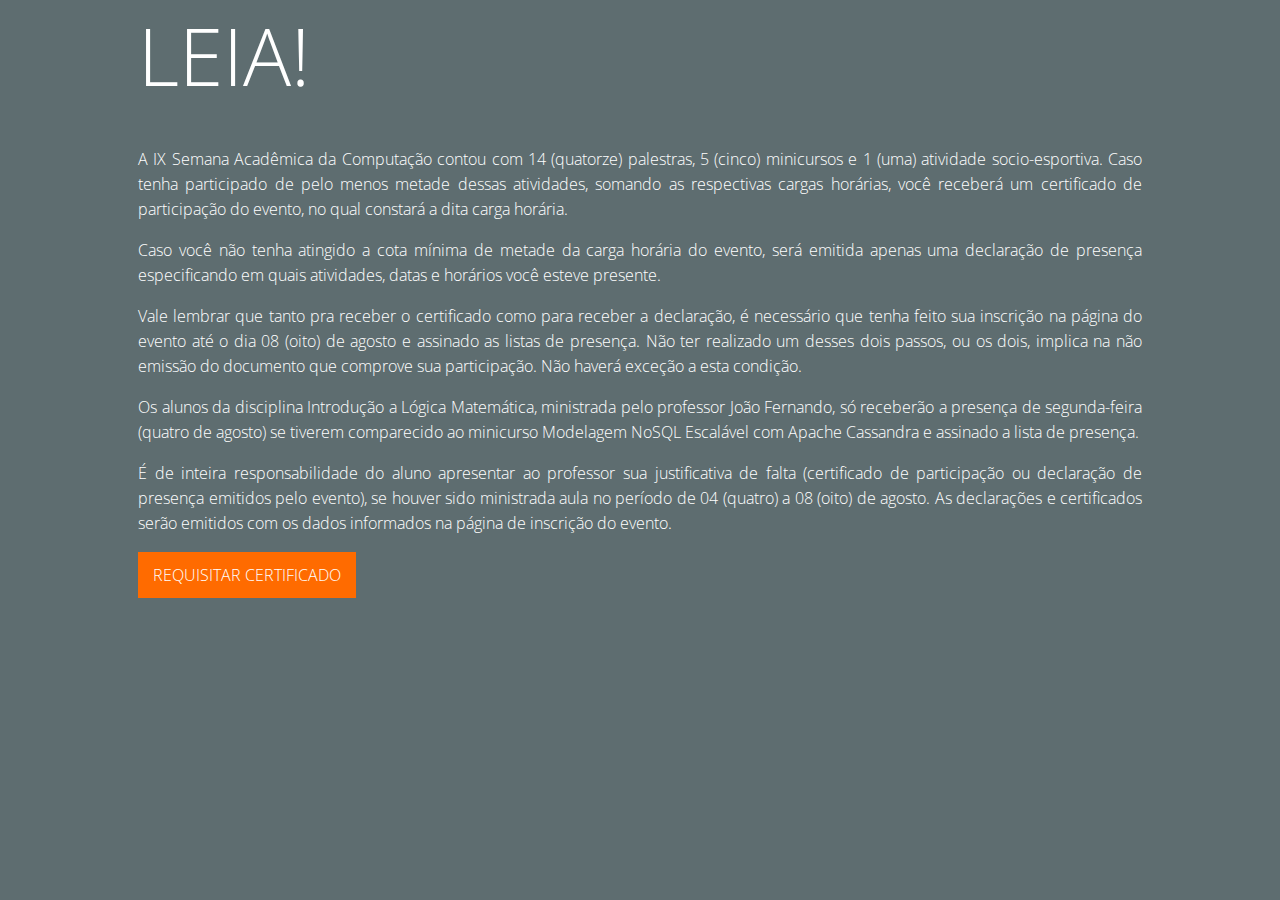
<file: certificados/index.html>
<!DOCTYPE html>
<html>
	<head>
		<title>IX SAC - Emissão de Certificados</title>
		<meta charset="UTF-8">

		<link href='http://fonts.googleapis.com/css?family=Open+Sans:300italic,400italic,600italic,700italic,800italic,400,300,600,700,800' rel='stylesheet' type='text/css'>

		<link rel="stylesheet" href="css/basic.css">
		<link rel="stylesheet" href="css/style.css">
	</head>

	<body>
		<section id="disclaimer" class="active">
			<div class="content distant-from-top">
				<p class="title">LEIA!</p>
				<p>A IX Semana Acadêmica da Computação contou com 14 (quatorze) palestras, 5 (cinco) minicursos e 1 (uma) atividade socio-esportiva. Caso tenha participado de pelo menos metade dessas atividades, somando as respectivas cargas horárias, você receberá um certificado de participação do evento, no qual constará a dita carga horária.</p>

				<p>Caso você não tenha atingido a cota mínima de metade da carga horária do evento, será emitida apenas uma declaração de presença especificando em quais atividades, datas e horários você esteve presente.</p>

				<p>Vale lembrar que tanto pra receber o certificado como para receber a declaração, é necessário que tenha feito sua inscrição na página do evento até o dia 08 (oito)  de agosto e assinado as listas de presença. Não ter realizado um desses dois passos, ou os dois, implica na não emissão do documento que comprove sua participação. Não haverá exceção a esta condição.</p>

				<p>Os alunos da disciplina Introdução a Lógica Matemática, ministrada pelo professor João Fernando, só receberão a presença de segunda-feira (quatro de agosto) se tiverem comparecido ao minicurso Modelagem NoSQL Escalável com Apache Cassandra e assinado a lista de presença.</p>

				<p>É de inteira responsabilidade do aluno apresentar ao professor sua justificativa de falta (certificado de participação ou declaração de presença emitidos pelo evento), se houver sido ministrada aula no período de 04 (quatro) a 08 (oito) de agosto. As declarações e certificados serão emitidos com os dados informados na página de inscrição do evento.</p>

				<a href="#" id="btn_require" class="button">Requisitar certificado</a>
				<div class="clear"></div>
			</div>
		</section>
		
		<section id="require-certificate">
			<div class="form-table">
				<form action="search-certificate.php" id="order-certificate" method="POST">
					<label for="user_name">Nome</label>
					<input type="text" id="user_name" name="user_name"
						placeholder="Nome completo, conforme identificação" required>

					<label for="user_id">Número de Identificação</label>
					<input type="number" id="user_id" name="user_id" 
						placeholder="RG, CPF ou CIA registrado na SAC" required>

					<a href="#" id="btn_certificate" class="button">Buscar certificado</a>
					<div class="clear"></div>
				</form>
			</div>
		</section>

		<section id="feedback">
			<div class="content distant-from-top">
			<p>Esta é uma breve avaliação da IX Semana Acadêmica da Computação. O preenchimento deste formulário é obrigatório para a obtenção do seu certificado - entenda, é necessário um feedback para melhorarmos ainda mais a semana acadêmica do nosso curso. Agradecemos a sua paciência!</p>
		</div>

		
		<div class="form-table-google">
			<script type="text/javascript">var submitted=false;</script>
			<iframe name="hidden_iframe" id="hidden_iframe"
				style="display:none;" onload="if(submitted)
				{window.location='#';}"></iframe>
			<form action="https://docs.google.com/forms/d/1vzn5lCtffXyQchn_AalLS_p7QsvFnIxA0jY1ji1uCNc/formResponse" method="post"
			target="hidden_iframe" onsubmit="submitted=true;" id="feedback_sac"><ol role="list" class="ss-question-list" style="padding-left: 0">
				<div class="ss-form-question errorbox-good" role="listitem">
				<div dir="ltr" class="ss-item ss-item-required ss-radio"><div class="ss-form-entry">
				<label class="ss-q-item-label" for="entry_1232705723"><div class="ss-q-title top">Qual sua opinião sobre a seleção de temas para as palestras da IX SAC?
				<label for="itemView.getDomIdToLabel()" aria-label="(campo obrigatório)"></label></div>
				<div class="ss-q-help ss-secondary-text" dir="ltr"></div></label>
				<div class="required-message">Esta pergunta é obrigatória.</div>
				<ul class="ss-choices" role="radiogroup" aria-label="Qual sua opinião sobre a seleção de temas para as palestras da IX SAC?  "><li class="ss-choice-item"><label><span class="ss-choice-item-control  goog-inline-block"><input type="radio" name="entry.1757877824" value="&Oacute;tima" id="group_1757877824_1" role="radio" class="ss-q-radio" aria-label="&Oacute;tima" required="" aria-required="true"></span>
				<span class="ss-choice-label">Ótima</span>
				</label></li> <li class="ss-choice-item"><label><span class="ss-choice-item-control goog-inline-block"><input type="radio" name="entry.1757877824" value="Boa" id="group_1757877824_2" role="radio" class="ss-q-radio" aria-label="Boa" required="" aria-required="true"></span>
				<span class="ss-choice-label">Boa</span>
				</label></li> <li class="ss-choice-item"><label><span class="ss-choice-item-control goog-inline-block"><input type="radio" name="entry.1757877824" value="Regular" id="group_1757877824_3" role="radio" class="ss-q-radio" aria-label="Regular" required="" aria-required="true"></span>
				<span class="ss-choice-label">Regular</span>
				</label></li> <li class="ss-choice-item"><label><span class="ss-choice-item-control goog-inline-block"><input type="radio" name="entry.1757877824" value="Razo&aacute;vel" id="group_1757877824_4" role="radio" class="ss-q-radio" aria-label="Razo&aacute;vel" required="" aria-required="true"></span>
				<span class="ss-choice-label">Razoável</span>
				</label></li> <li class="ss-choice-item"><label><span class="ss-choice-item-control goog-inline-block"><input type="radio" name="entry.1757877824" value="Ruim" id="group_1757877824_5" role="radio" class="ss-q-radio" aria-label="Ruim" required="" aria-required="true"></span>
				<span class="ss-choice-label">Ruim</span>
				</label></li></ul>
				<div class="error-message" id="1232705723_errorMessage"></div>
				</div></div></div> <div class="ss-form-question errorbox-good" role="listitem">
				<div dir="ltr" class="ss-item ss-item-required ss-radio"><div class="ss-form-entry">
				<label class="ss-q-item-label" for="entry_600815388"><div class="ss-q-title">Qual sua opinião sobre a seleção de minicursos para a IX SAC?
				<label for="itemView.getDomIdToLabel()" aria-label="(campo obrigatório)"></label></div>
				<div class="ss-q-help ss-secondary-text" dir="ltr"></div></label>
				<div class="required-message">Esta pergunta é obrigatória</div>
				<ul class="ss-choices" role="radiogroup" aria-label="Qual sua opinião sobre a seleção de minicursos para a IX SAC?  "><li class="ss-choice-item"><label><span class="ss-choice-item-control goog-inline-block"><input type="radio" name="entry.985220299" value="&Oacute;tima" id="group_985220299_1" role="radio" class="ss-q-radio" aria-label="&Oacute;tima" required="" aria-required="true"></span>
				<span class="ss-choice-label">Ótima</span>
				</label></li> <li class="ss-choice-item"><label><span class="ss-choice-item-control goog-inline-block"><input type="radio" name="entry.985220299" value="Boa" id="group_985220299_2" role="radio" class="ss-q-radio" aria-label="Boa" required="" aria-required="true"></span>
				<span class="ss-choice-label">Boa</span>
				</label></li> <li class="ss-choice-item"><label><span class="ss-choice-item-control goog-inline-block"><input type="radio" name="entry.985220299" value="Regular" id="group_985220299_3" role="radio" class="ss-q-radio" aria-label="Regular" required="" aria-required="true"></span>
				<span class="ss-choice-label">Regular</span>
				</label></li> <li class="ss-choice-item"><label><span class="ss-choice-item-control goog-inline-block"><input type="radio" name="entry.985220299" value="Razo&aacute;vel" id="group_985220299_4" role="radio" class="ss-q-radio" aria-label="Razo&aacute;vel" required="" aria-required="true"></span>
				<span class="ss-choice-label">Razoável</span>
				</label></li> <li class="ss-choice-item"><label><span class="ss-choice-item-control goog-inline-block"><input type="radio" name="entry.985220299" value="Ruim" id="group_985220299_5" role="radio" class="ss-q-radio" aria-label="Ruim" required="" aria-required="true"></span>
				<span class="ss-choice-label">Ruim</span>
				</label></li></ul>
				<div class="error-message" id="600815388_errorMessage"></div></div></div></div> <div class="ss-form-question errorbox-good" role="listitem">
				<div dir="ltr" class="ss-item ss-item-required ss-radio"><div class="ss-form-entry">
				<label class="ss-q-item-label" for="entry_953797790"><div class="ss-q-title">Qual sua opinião sobre a organização do evento?
				<label for="itemView.getDomIdToLabel()" aria-label="(campo obrigatório)"></label></div></label>
				<div class="required-message">Esta pergunta é obrigatória</div>
				<ul class="ss-choices" role="radiogroup" aria-label="Qual sua opinião sobre a organização do evento? Neste quesito, leve em conta a pontualidade das palestras, organização das presenças, a rapidez dos organizadores em fornecer respostas e ajuda durante o evento, entre outros. "><li class="ss-choice-item"><label><span class="ss-choice-item-control goog-inline-block"><input type="radio" name="entry.1685330929" value="&Oacute;tima" id="group_1685330929_1" role="radio" class="ss-q-radio" aria-label="&Oacute;tima" required="" aria-required="true"></span>
				<span class="ss-choice-label">Ótima</span>
				</label></li> <li class="ss-choice-item"><label><span class="ss-choice-item-control goog-inline-block"><input type="radio" name="entry.1685330929" value="Boa" id="group_1685330929_2" role="radio" class="ss-q-radio" aria-label="Boa" required="" aria-required="true"></span>
				<span class="ss-choice-label">Boa</span>
				</label></li> <li class="ss-choice-item"><label><span class="ss-choice-item-control goog-inline-block"><input type="radio" name="entry.1685330929" value="Regular" id="group_1685330929_3" role="radio" class="ss-q-radio" aria-label="Regular" required="" aria-required="true"></span>
				<span class="ss-choice-label">Regular</span>
				</label></li> <li class="ss-choice-item"><label><span class="ss-choice-item-control goog-inline-block"><input type="radio" name="entry.1685330929" value="Razo&aacute;vel" id="group_1685330929_4" role="radio" class="ss-q-radio" aria-label="Razo&aacute;vel" required="" aria-required="true"></span>
				<span class="ss-choice-label">Razoável</span>
				</label></li> <li class="ss-choice-item"><label><span class="ss-choice-item-control goog-inline-block"><input type="radio" name="entry.1685330929" value="Ruim" id="group_1685330929_5" role="radio" class="ss-q-radio" aria-label="Ruim" required="" aria-required="true"></span>
				<span class="ss-choice-label">Ruim</span>
				</label></li></ul>
				<div class="error-message" id="953797790_errorMessage"></div>
				</div></div></div> <div class="ss-form-question errorbox-good" role="listitem">
				<div dir="ltr" class="ss-item  ss-radio"><div class="ss-form-entry">
				<label class="ss-q-item-label" for="entry_1645719449"><div class="ss-q-title">Você considera que a IX SAC apresentou melhorias em relação a VIII SAC?
				</div>
				<div class="ss-q-help ss-secondary-text" dir="ltr"></div></label>
				<div class="required-message">Esta pergunta é obrigatória</div>
				<ul class="ss-choices" role="radiogroup" aria-label="Você considera que a IX SAC apresentou melhorias em relação a VIII SAC?  "><li class="ss-choice-item"><label><span class="ss-choice-item-control goog-inline-block"><input type="radio" name="entry.797864541" value="Sim" id="group_797864541_1" role="radio" class="ss-q-radio" aria-label="Sim"></span>
				<span class="ss-choice-label">Sim</span>
				</label></li> <li class="ss-choice-item"><label><span class="ss-choice-item-control goog-inline-block"><input type="radio" name="entry.797864541" value="N&atilde;o" id="group_797864541_2" role="radio" class="ss-q-radio" aria-label="N&atilde;o"></span>
				<span class="ss-choice-label">Não</span>
				</label></li></ul>
				<div class="error-message" id="1645719449_errorMessage"></div>
				</div></div></div> <div class="ss-form-question errorbox-good" role="listitem">
				<div dir="ltr" class="ss-item  ss-text"><div class="ss-form-entry">
				<label class="ss-q-item-label" for="entry_818967167"><div class="ss-q-title">Sugestões
				</div>
				<div class="ss-q-help ss-secondary-text required-message" dir="ltr">Escreva aqui qualquer sugestão para a X Semana Acadêmica da Computação, desde melhorias na organização até temas para palestras ou minicursos. Este campo não é obrigatório.</div></label>
				<div class="suggestions"><input type="text" name="entry.818967167" value="" class="ss-q-short" id="entry_818967167" dir="auto" aria-label="Sugestões Escreva aqui qualquer sugestão para a X Semana Acadêmica da Computação, desde melhorias na organização até temas para palestras ou minicursos. Este campo não é obrigatório." title=""></div>
				<div class="error-message" id="1712124939_errorMessage"></div>
				</div></div></div> <div class="ss-form-question errorbox-good" role="listitem">
				<div dir="ltr" class="ss-item  ss-text"><div class="ss-form-entry">
				<label class="ss-q-item-label" for="entry_755898001"><div class="ss-q-title">Contato
				</div>
				<div class="ss-q-help ss-secondary-text required-message" dir="ltr">Deixe aqui seu e-mail para eventualmente entrarmos em contato quanto ao seu feedback. Este campo não é obrigatório.</div></label>
				<input type="text" name="entry.755898001" value="" class="ss-q-short" id="entry_755898001" dir="auto" aria-label="Contato Deixe aqui seu e-mail para eventualmente entrarmos em contato quanto ao seu feedback. Este campo não é obrigatório. " title="">
				<div class="error-message" id="1825875372_errorMessage"></div>
				</div></div></div>
				<input type="hidden" name="draftResponse" value="[,,&quot;-4424406680033782969&quot;]
				">
				<input type="hidden" name="pageHistory" value="0">


				<input type="hidden" name="fbzx" value="-4424406680033782969">

				<div class="ss-item ss-navigate"><table id="navigation-table"><tbody><tr><td class="ss-form-entry goog-inline-block" id="navigation-buttons" dir="ltr">
				<input type="submit" name="submit" value="Enviar" id="ss-submit">
				</td>
				</tr></tbody></table></div></ol></form>
			</div>
		</section>

		<section id="certificates">
			<div class="content distant-from-top">
				<p class="title">OBRIGADO! :D</p>
				<p>Muito obrigado por participar da IX Semana Acadêmica da Computação! Os seus certificados estão abaixo:</p>

				<div class="form-table">
					<ul>
					</ul>
				</div>
			</div>
		</section> 

		<section id="not-found">
			<div class="content distant-from-top">
				<p class="title">Oops! :(</p>
				<p>Não foi possível recuperar os certificados. Verifique se você inseriu seus dados corretamente no formulário de requisição e, caso tenha, isso significa que você não se inscreveu na IX Semana Acadêmica da Computação e, portanto, não pode receber certificados de participação...</p>
			</div>
		</section> 

		<script src="http://ajax.googleapis.com/ajax/libs/jquery/1.11.1/jquery.min.js"></script>
		<script src="js/classie.js"></script>
		<script src="js/index.js"></script>
	</body>
</html>
</file>
<file: css/style.css>
/* =======================================
             ESTRUTURA GERAL
========================================== */

p { line-height: 20px; }

/* =======================================
				         HEADER
========================================== */

header {
	background-color: rgb(255,107,0);
	max-height: 215px;
}

header img {
	width: 100%;
	max-height: 215px;
	max-width: 480px;
}

#triangle {
  display: none;
}


@media (min-width: 768px) {
  #logo {
    float: left;
  }

  #triangle {
    display: block;
    float: right;
  }
}

/* =======================================
				         SOBRE
========================================== */

.about {
	max-width: 100%;
	background-color: rgb(94,109,112);

  font-size: 1.05em;
  font-weight: lighter;
}

.content {
	color: white;
	font-family: "Open Sans", sans-serif;
  padding: 20px;

	margin: 0 auto;
  max-width: 800px;
}

@media (min-width: 769px) {
	.content {
		font-size: 0.9em;
	}

}

/* =======================================
			         PALESTRANTES
========================================== */

.lecturers {
	max-width: 100%;
	background-color: rgb(66,78,79);
}

#lecturetitle {
	float: right;
 
  margin-top: 0.3em;
	margin-bottom: 0.7em;
  margin-right: 12px;

	text-transform: lowercase;

	font-size: 50px;
  font-family: 'Open Sans', sans-serif;

	color: white;

}

.lecturer {
  background: rgb(255,107,0);
	width: 130px;
	height: 130px;

  margin-left: 11px;
  margin-right: 11px; 
	margin-bottom: 3.7em;

  border: 2px solid rgb(255,107,0);
}

@media (max-width: 600px) {
  #lecturetitle {
    float: left;
  }

  .lecturer {
    margin-left: 5px;
    margin-right: 5px;
  }
}

/*@media (max-width: 391px) {
  .lecturer {
    margin-right: 24px;
  }
}

@media (min-width: 400px) {
  .lecturer {
    margin-right: 24px;
  }
}*/

.lecturer img {
	max-width: 100%;
  max-height: 100%;
}

.lecturer figcaption {
	text-align: left;
	margin-top: 0.3em;
}

.lecturers .content {
    max-width: 800px;
}

.lecturerdesc {
  font-size: 1.05em;
  font-weight: lighter;

  color: rgb(238,238,239);
  margin-bottom: 30px;
}

section {
  position: fixed;
  top: -9999px;
  left: -9999px;
  visibility: hidden;
  opacity: 0;
  background: rgba(0, 0, 0, 0.8);
  -webkit-transition: opacity 0.2s;
  -moz-transition: opacity 0.2s;
  -o-transition: opacity 0.2s;
  transition: opacity 0.2s;
}
section.active {
  top: 0;
  bottom: 0;
  left: 0;
  right: 0;
  visibility: visible;
  opacity: 0;
  opacity: 1;

  z-index: 999;
}

section .content {
  position: absolute;
  top: 20px;
  bottom: 20px;
  left: 20px;
  right: 20px;
  margin: 0 auto;
  max-width: 600px;
  padding: 40px;
  line-height: 1.4;
  background-color: rgb(94,109,112);
  overflow-y: scroll;
  opacity: 0;
  -webkit-transform: translateX(-100%);
  -moz-transform: translateX(-100%);
  -ms-transform: translateX(-100%);
  -o-transform: translateX(-100%);
  transform: translateX(-100%);
  -webkit-transition: opacity 0.2s, -webkit-transform 0.2s;
  -moz-transition: opacity 0.2s, -moz-transform 0.2s;
  -o-transition: opacity 0.2s, -o-transform 0.2s;
  transition: opacity 0.2s, transform 0.2s;
  -webkit-transition-delay: 0.2s;
  -moz-transition-delay: 0.2s;
  -o-transition-delay: 0.2s;
  transition-delay: 0.2s;
}

section .content a.close {
  display: block;
  position: absolute;
  top: 0;
  right: 0;
  width: 40px;
  height: 40px;
  background-color: rgb(255,102,0);
  color: #fff;
  font-weight: 700;
  line-height: 40px;
  text-align: center;
}

section .content a.close:hover {
  background-color: rgb(193,59,0);
}

section.active .content {
  opacity: 1;
  -webkit-transform: translateX(0);
  -moz-transform: translateX(0);
  -ms-transform: translateX(0);
  -o-transform: translateX(0);
  transform: translateX(0);
}

article h2 {
  margin-bottom: 10px;
  color: #323232;
  font-family: "Open Sans", sans-serif;
  font-size: 2em;
  font-weight: bold;
}
article p {
  margin-bottom: 20px;
}
article p:last-child {
  margin-bottom: 0;
}

.lattes a {
  text-align: center;

  font-weight: lighter;

  text-decoration: none;

  color: white;
}

.lattes a:visited {
  text-decoration: none;

  color: white;
}

.lattes a:hover {
  text-decoration: underline;
}


/* =======================================
			         PROGRAMAÇÃO
========================================== */

.user-content {
  width: 100%;
  background-color: rgb(255,107,0);
}

#eventstitle {
 
  margin-top: 0.3em;
  margin-bottom: 0.7em;
  margin-right: 12px;
  margin-left: 5px;

  text-transform: lowercase;
  text-align: left;

  font-size: 50px;
  font-family: 'Open Sans', sans-serif;
  font-weight: 600;

  color: rgb(66,78,79);
}

@media (max-width: 400px) {
  #eventstitle {
    margin-left: -16px;
  }
}

/* =======================================
            SUB-ÁREA: EVENTOS;
========================================== */

.events {
  width: 100%;
  background-color: rgb(94, 109, 112);

  color: white;
  font-family: 'Open Sans', sans-serif;
}

@media (min-width: 600px) {
  .events {
    margin: 0 auto;
  }
}

nav.cmn-overlays-nav ul {
  list-style: none;
  margin: 0;
  padding: 0;
  text-align: center;
}

nav.cmn-overlays-nav li {
  display: block;
  margin: 0 0 3px 0;
}

nav.cmn-overlays-nav a {
  display: block;
  padding: 15px;
  color: #fff;
  background-color: rgb(66,78,79);
  text-align: left;
  text-decoration: none;
  text-transform: lowercase;

  font-family: 'Open Sans', sans-serif;
  font-size: 2em;
  font-weight: 300;
}

@media (min-width: 600px) {

  nav.cmn-overlays-nav a {
    width: 96%;
    margin: 0.2em auto;
    
  }
}

nav.cmn-overlays-nav a:hover {
  background-color: rgb(40,40,40);
}

@media all and (min-width: 600px) {
  nav.cmn-overlays-nav ul {
    padding-left: 1px;
  }
  nav.cmn-overlays-nav li {
    float: left;
    width: 50%;
  }
  nav.cmn-overlays-nav li:nth-child(2n+1) {
    margin: 0 1px 1px -1px;
  }
}

/* =======================================
            SUB-ÁREA: MINICURSOS;
========================================== */

.courses {
  background-color: rgb(66,78,79);
}

@media (min-width: 600px) {
  .courses {
    margin: 0 auto;
    width: 100%;
  }
}

#coursestitle {
  font-size: 50px;
  font-family: "Open Sans", sans-serif;
  font-weight: 600;

  margin-top: 0.3em;
  margin-bottom: 0.7em;

  color: rgb(94,109,112);

  text-transform: lowercase;
  text-align: center;
}

@media (min-width: 600px) {
  #coursestitle {
    text-align: right;
  }
}
.course {
 
  /*border: 2px solid rgb(40,40,40);*/

  width: 120px;
  height: 120px;

  margin-top: 1.5em;
  margin-bottom: 1em;

}

.course-list {
  width: 100%;
  margin: 0 auto;
}

@media (min-width: 600px) {
  .course {
    margin: 0 auto;
    float: none;
    display: inline-block;
  }

  .course {
    float: none;
  }

}

.course figure img {
  max-width: 100%;
  max-height: 100%;
}

.course figure figcaption {
  text-align: center;
  margin-top: 0.3em;
}

/* =======================================
              INSCRIÇÕES
========================================== */

.subscription {
  background-color: rgb(255,107,0);
}

.subscribe {
  max-width: 800px;
  background-color: rgb(40,40,40);
  margin: 0 auto;
  padding: 50px 0;
}

.subscribe a {
  text-decoration: none;
  text-align: right;

  font-family: 'Open Sans', sans-serif;
  font-size: 4em;
  font-weight: normal;

  color: white;
}

.subscribe img {
  width: 100%;
  
  max-width: 99px;
  max-height: 98px;
  
  float: right;

  margin: 0 30px;
}

.subscribe p {
  text-align: right;

  font-family: 'Open Sans', sans-serif;
  font-size: 42px;

  margin: 0;

  color: white;

  line-height: 20px;
}

#desc {
  margin-top: 1.5em;
  font-size: 14px;
  font-style: italic;
  font-weight: lighter;
}

@media (max-width: 600px) {
  .subscribe p {
    font-size: 40px;
  }

  .subscribe img {
    margin: 0 10px;
  }

  #desc {
    font-size: 13px;
    line-height: 16px;
  }
}

label {
  width: 300px;
  vertical-align: top;
}

.courselist label {
    margin-bottom: 1em;
}

input[type="checkbox"] {
  width: 40px;
  float: left;
  margin-bottom: 1em;
}

input[type="submit"] {
  text-transform: uppercase;
  font-size: 16px;
  font-weight: lighter;
  font-family: 'Open Sans', sans-serif;
  background-color: rgb(255,107,0);
  
  color: white;

  padding: 5px;
  border: none;

  margin: 0 auto;
}

select {
  margin-bottom: 1em;
}

/* =======================================
                  FOOTER
========================================== */

footer {
  width: 100%;
  height: 100%;
  background-color: black;
}

.footer-content {
  margin: 0 auto;
  padding: 10px;
  max-width: 1024px;
}

#logopet img {
  margin-top: 1em;
  float: left;
  width: 100%;

  max-width: 392px;
  max-height: 106px;
}

@media (min-width: 600px) {
  #logopet img {
    margin-left: -11px;
  }
}

.contact {
  color: rgb(94,109,112);

  max-width: 800px;
  margin: 0 auto;

  font-family: 'Open Sans', sans-serif;
  font-style: italic;
}

#adress {
  float: left;
}

@media (min-width: 600px) {
  #social {
    float: right;
  }
}

#social figure figcaption {
  display: inline-block;
  vertical-align: middle;
  margin-top: -15px;
}

#support {
  margin-top: 20px;
  float: left;
  width: 50%;
}

#support h1 {
  color: white;

  text-transform: uppercase;

  font-family: 'Open Sans', sans-serif;
  font-size: 0.9em;
  font-weight: lighter;

  letter-spacing: 5px;  

  margin-left: 0.2em;
  margin-bottom: 0.5em;
}

#ufc img {
  max-width: 251px;
  max-height: 68px;
}

.sponsors {

}

#sponsors h1 {
  color: white;

  text-transform: uppercase;

  font-family: 'Open Sans', sans-serif;
  font-size: 1em;
  font-weight: lighter;

  margin-left: 0.2em;
  margin-bottom: 0.5em;
}

.sponsor-list {
  width: 97%;
  margin: 0 auto;

  background-color: rgb(204,0,133);
}

.sponsor-list  {
  text-align: center;

  font-size: 2em;
  font-family: 'Open Sans', sans-serif;

  margin: 15px;
  padding-bottom: 0.5em;
  color: white;
}

@media (min-width: 600px) {
  .sponsor-list  {
    font-size: 4em;
  }
}


/* =======================================
                INSCRIÇÃO
========================================== */

label {
  display: block;
}

input {
  width: 55%;
  margin-bottom: 1em;
}

/* =======================================
                 PALESTRAS
========================================== */

.lecture p {
  margin: 0;
  font-family: 'Open Sans', sans-serif;
}

.lecture {
  border-bottom: 2px solid rgb(66,78,79);
  margin-bottom: 10px;
}

.lecture .time {
  font-size: 13px;
  font-weight: lighter;
  color: white;
  margin-bottom: 5px;
}

.lecture .title {
  font-size: 25px;
  font-weight: bold;

  line-height: 24px;

  text-transform: uppercase;

  color: rgb(40,40,40);

}

.lecture .author {
  font-size: 16px;
  font-weight: lighter;
  color: rgb(40,40,40);

  margin-bottom: 15px;
}

.lecture .description {
  font-size: 1.05em;
  font-weight: lighter;

  color: rgb(238,238,239);
  margin-bottom: 30px;
}

@media (min-width: 600px) {
  .lecture .description {
    margin-left: 30px;
  } 
}
</file>
<file: certificados/css/style.css>
/* SERVIÇO GERAL */

.content {
	margin: 0 auto;
	width: 80%;
	padding: 10px;
}

.content p {
	font-family: "Open Sans", sans-serif;
	font-weight: lighter;
	text-align: justify;
	color: white;
	line-height: 25px;
}

.clear {
	clear: both;
}

.distant-from-top {
	margin-top: 2em;
}

/* CSS ESPECÍFICO */

body {
	background-color: rgb(94,109,112);
}

h1 {
	font-size: 4em;
	font-weight: bold;
	font-family: 'Open Sans', sans-serif;

	text-align: center;
	color: white;
	margin: 0.5em 0;
}

h2 {
	font-size: 3.3em;
	font-weight: bold;
	font-family: 'Open Sans', sans-serif;

	text-align: center;
	color: white;
	margin-bottom: 0.5em;
}

.form-table {
	font-family: 'Open Sans', sans-serif;

	max-width: 500px;
	border: 2.5px solid rgb(255,107,0);
	padding: 15px;

	margin: 2em auto;

	-webkit-transition: display 0.5s;
	-moz-transition: display 0.5s;
	transition: display 0.5s;
}

.form-table-google {
	max-width: 900px;
	border: 2.5px solid rgb(255,107,0);
	padding: 15px;

	margin: 2em auto;

	-webkit-transition: display 0.5s;
	-moz-transition: display 0.5s;
	transition: display 0.5s;
}

.button {
	padding: 15px;

	font-size: 1em;
	font-family: 'Open Sans', sans-serif;
	font-weight: lighter;

	text-transform: uppercase;
	color: white;

	border: none;

	background-color: rgb(255,107,0);

	float: left;
}

.title {
	font-size: 5em;
	text-align: center;
}

section:not(.active) {
	display: none;
}

section .active {
	display: block;
}

a {
	text-decoration: none;
	color: white;
	text-transform: uppercase;
}

/* GOOGLE FORM */

.ss-q-title {
	font-size: 1em;
	font-weight: bold;
	font-family: 'Open Sans', sans-serif;

	margin-top: 1.5em;
}

.required-message {
	font-family: 'Open Sans', sans-serif;
	font-weight: lighter;
	color: white;

	margin-bottom: 1em;
}

.top {
	margin-top: 0;
}

input[type="radio"] {
	padding: 0;
	margin: 0;
	margin-right: -7em;
	display: inline-block;
}

.ss-choice-label {
	margin: 0;
	padding: 0;

	font-family: 'Open Sans', sans-serif;
	font-weight: lighter;
	font-size: 1em;
}

.ss-q-help {
	font-family: 'Open Sans', sans-serif;
	font-size: 0.9em;
	font-weight: lighter;
	color: white;

	margin-top: 0.7em;
}

input[type="submit"] {
	padding: 10px;

	font-size: 1em;
	font-family: 'Open Sans', sans-serif;
	font-weight: lighter;

	text-transform: uppercase;
	color: white;

	border: none;

	background-color: rgb(255,107,0);

	margin-bottom: 0;
}

label {
	font-size: 1.2em;
	font-weight: bold;
	font-family: 'Open Sans', sans-serif;

	display: block;
	color: white;
	margin: 0.4em 0;
}

input { 
	display: block;
	margin: 0.6em 0;
}

input {
	width: 250px;
	margin-bottom: 2em;
}
</file>
<file: css/basic.css>
/* ============================================================
  RESET - http://meyerweb.com/eric/tools/css/reset/
============================================================ */
html, body, div, span, applet, object, iframe,
h1, h2, h3, h4, h5, h6, p, blockquote, pre,
a, abbr, acronym, address, big, cite, code,
del, dfn, em, img, ins, kbd, q, s, samp,
small, strike, strong, sub, sup, tt, var,
b, u, i, center,
dl, dt, dd, ol, ul, li,
fieldset, form, label, legend,
table, caption, tbody, tfoot, thead, tr, th, td,
article, aside, canvas, details, embed,
figure, figcaption, footer, header, hgroup,
menu, nav, output, ruby, section, summary,
time, mark, audio, video {
  margin: 0;
  padding: 0;
  border: 0;
  font-size: 100%;
  font: inherit;
  vertical-align: baseline;
  text-decoration: none;
}

/* HTML5 display-role reset for older browsers */
article, aside, details, figcaption, figure,
footer, header, hgroup, menu, nav, section {
  display: block;
}

body {
  line-height: 1;
}

ol, ul {
  list-style: none;
}

blockquote, q {
  quotes: none;
}

blockquote:before, blockquote:after,
q:before, q:after {
  content: '';
  content: none;
}

table {
  border-collapse: collapse;
  border-spacing: 0;
}

/* ============================================================
  BOX SIZING & CLEARFIX
============================================================ */
*,
*:before,
*:after {
  -webkit-box-sizing: border-box;
  -moz-box-sizing: border-box;
  box-sizing: border-box;
}

.clearfix:after {
  content: "";
  display: table;
  clear: both;
}

/* ============================================================
  PRIMARY STRUCTURE
============================================================ */

.wrapper {
  width: 100%;
  margin: 0 auto;
}

.container {
  width: 100%;
  max-width: 1024px;
  margin: 0 auto;
  padding: 0 20px;
}

p {
  margin-bottom: 1em;
  line-height: 20px;
}

.clear {
  clear: both;
}

.left {
  float: left;
}

.right {
  float: right;
}
</file>
<file: certificados/css/basic.css>
/* ============================================================
  RESET - http://meyerweb.com/eric/tools/css/reset/
============================================================ */
html, body, div, span, applet, object, iframe,
h1, h2, h3, h4, h5, h6, p, blockquote, pre,
a, abbr, acronym, address, big, cite, code,
del, dfn, em, img, ins, kbd, q, s, samp,
small, strike, strong, sub, sup, tt, var,
b, u, i, center,
dl, dt, dd, ol, ul, li,
fieldset, form, label, legend,
table, caption, tbody, tfoot, thead, tr, th, td,
article, aside, canvas, details, embed,
figure, figcaption, footer, header, hgroup,
menu, nav, output, ruby, section, summary,
time, mark, audio, video {
  margin: 0;
  padding: 0;
  border: 0;
  font-size: 100%;
  font: inherit;
  vertical-align: baseline;
  text-decoration: none;
}

/* HTML5 display-role reset for older browsers */
article, aside, details, figcaption, figure,
footer, header, hgroup, menu, nav, section {
  display: block;
}

body {
  line-height: 1;
}

ol, ul {
  list-style: none;
}

blockquote, q {
  quotes: none;
}

blockquote:before, blockquote:after,
q:before, q:after {
  content: '';
  content: none;
}

table {
  border-collapse: collapse;
  border-spacing: 0;
}

/* ============================================================
  BOX SIZING & CLEARFIX
============================================================ */
*,
*:before,
*:after {
  -webkit-box-sizing: border-box;
  -moz-box-sizing: border-box;
  box-sizing: border-box;
}

.clearfix:after {
  content: "";
  display: table;
  clear: both;
}

/* ============================================================
  PRIMARY STRUCTURE
============================================================ */

.wrapper {
  width: 100%;
  margin: 0 auto;
}

.container {
  width: 100%;
  max-width: 1024px;
  margin: 0 auto;
  padding: 0 20px;
}

p {
  margin-bottom: 1em;
  line-height: 20px;
}

.clear {
  clear: both;
}

.left {
  float: left;
}

.right {
  float: right;
}
</file>
